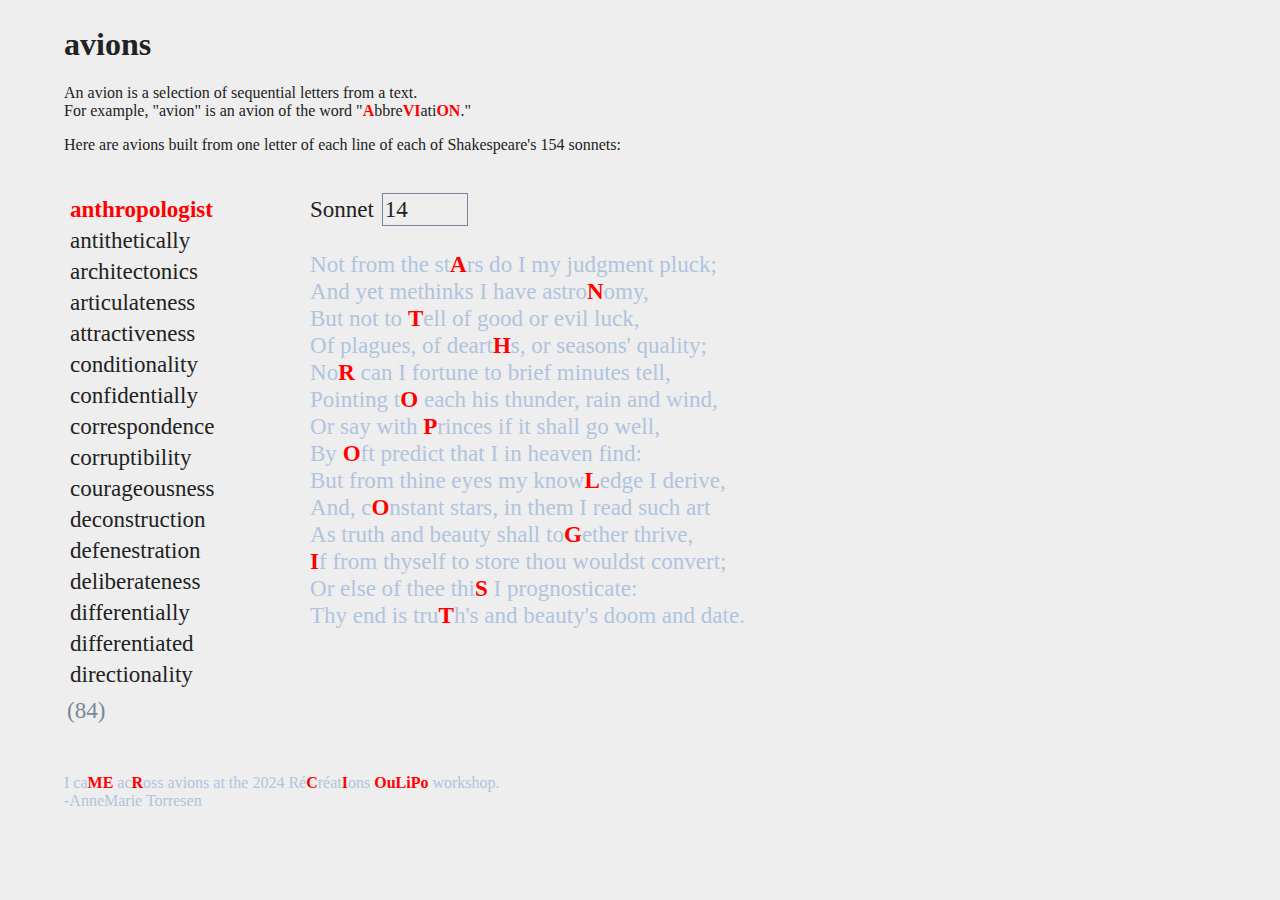
<file: index.html>
<!DOCTYPE html>
<html lang="en" dir="ltr">
  <head>
    <meta charset="utf-8">
    <script src="sonnets.js"></script>
    <script src="words.js"></script>
    <script src="indexes.js"></script>
    <script src="code.js"></script>
    <link rel="stylesheet" href="styles.css">
    <link rel="icon" href="avion.ico">
    <title>Avions</title>
  </head>
  <body onload="start();">
    <h1>avions</h1>
    <p>An avion is a selection of sequential letters from a text.<br>
      For example, "avion" is an avion of the word
        "<em id=emEx >A</em>bbre<em>VI</em>ati<em>ON</em>."<br>
    </p>

    <p>Here are avions built from
      one letter of each line of each of Shakespeare's 154 sonnets:</p>

    <br>

    <table class="main">
      <tr>
        <td id="wordList" />
        <td>
          <label for="sonnetNumber">Sonnet </label>
          <input type="number" id="sonnetNumber" name="sonnetNumber"
            value="14" onchange="start()" min="1" max="154" />
          <p id="sonnet" />
        </td>
      </tr>
      <tr>
        <td id="wordCount" />
      </tr>
    </table>

    <br>

    <div class="note">
      I ca<em>ME</em> ac<em>R</em>oss avions at the 2024 Ré<em>C</em>réat<em>I</em>ons
      <a href="https://oulipo.net/"><em>OuLiPo</em></a> workshop.
      <br>
      <a href="https://atorresen.github.io/art/" class="note">-AnneMarie Torresen</a>
    </div>
  </body>
</html>
</file>
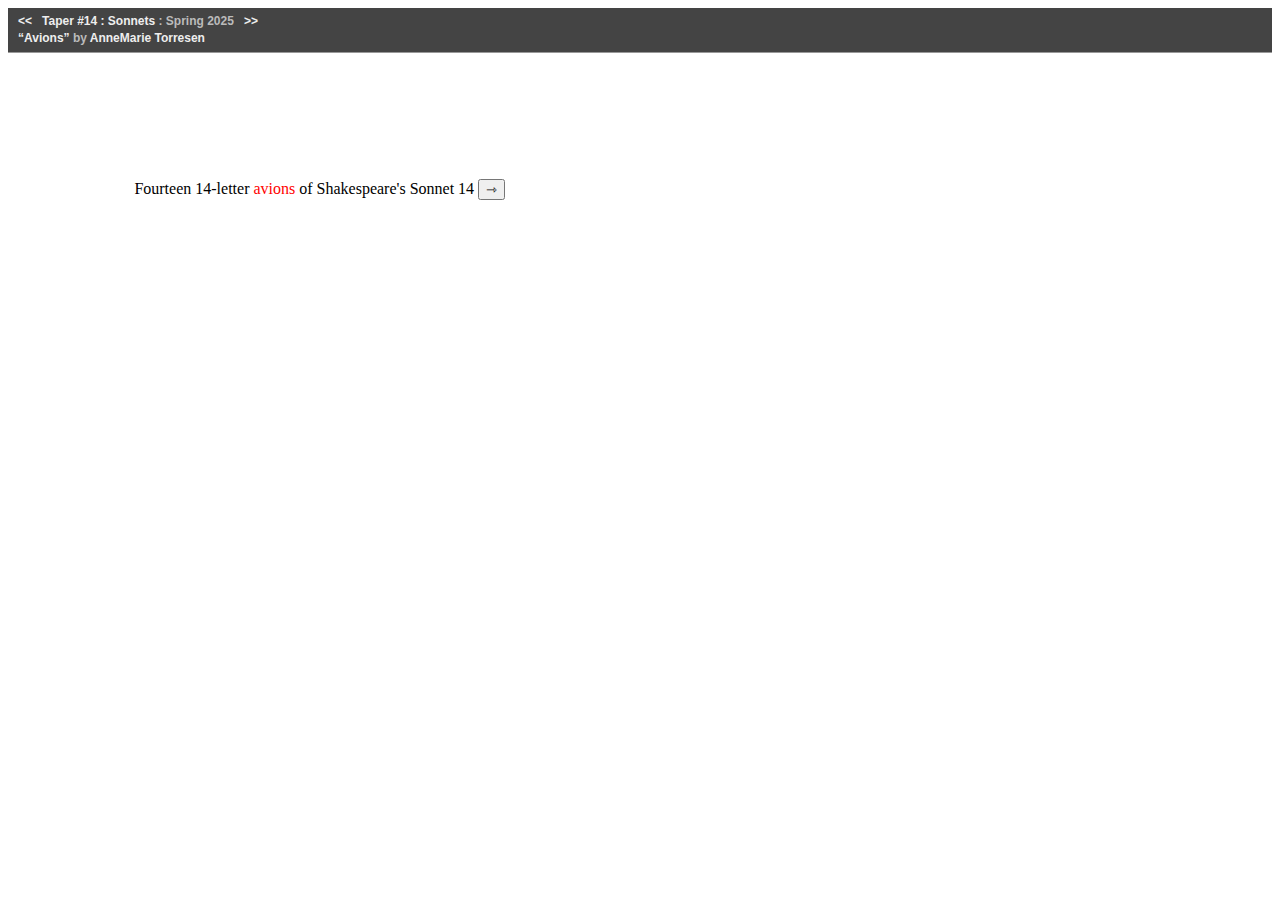
<file: taper.html>
<!DOCTYPE html>
<html lang="en">

<head>
	<meta charset="utf-8">
	<title>Avions (Taper #14)</title>

	<!-- "Avions" Copyright (C) 2025 AnneMarie Torresen

Copying and distribution of this file, with or without modification,
are permitted in any medium without royalty provided the copyright
notice and this notice are preserved. This file is offered as-is,
without any warranty.

This is from Taper #14: Sonnets, Spring 2025:

https://taper.badquar.to/14/avions.html

An avion is a selection of sequential letters from a text.
For example, "avion" is an avion of "AbbreVIatiON."

I learned about avions at the 2024 OuLiPo Récréations workshop.

For this entry in Taper #14: Sonnets, I collected 14 avions of
William Shakespeare's 14th sonnet that are 14-letter words
in which each letter appears in a separate line.

Sonnet 14 yields 84 avions that meet this constraint,
which is the most of any Shakespearean sonnet!
See https://atorresen.github.io/avions for all possible avions of this form.

-->

	<style>
		body {3
			margin: 0;
			overflow: hidden
		}

		a {
			color: #eee;
			text-decoration: none
		}

		header {
			margin: 0;
			padding: 0;
			background-color: #444;
			color: #bbb;
			position: relative;
			z-index: 1000
		}

		header>h1 {
			margin: 0;
			font-size: 12px;
			font-family: sans-serif;
			border-bottom: 1px #999 solid;
			padding: 5px 10px;
			line-height: 17px
		}
	</style>
</head>

<body>
	<header id="nav">
		<h1>
			<a href="prev.html">&lt;&lt;</a> &nbsp;
			<a href="index.html">Taper #14 :
				Sonnets</a> : Spring 2025 &nbsp;
			<a href="next.html">&gt;&gt;</a><br>
			<a href="Avions.html">“Avions”</a> by
			<a href="about.html#Torresen">AnneMarie Torresen</a>
		</h1>
	</header>
		<div style="margin:10%">
			Fourteen 14-letter <a href="https://atorresen.github.io/avions" style="color:red">
				avions</a> of Shakespeare's Sonnet 14
			<button onclick="f()">⇾</button>
			<p id="w" style="color:gray"></p>
			<p id="s"></p>
		</div>
		<script>
			l=[
				[4,74,109,143,202,256,273,311,350,413,453,501,559,609],
				[36,73,96,139,204,235,273,319,361,436,473,489,568,586],
				[2,55,98,152,205,230,297,315,382,433,465,502,544,607],
				[10,46,109,127,205,221,280,333,355,426,454,489,569,622],
				[29,63,101,125,208,243,300,331,358,424,452,509,575,600],
				[15,56,95,149,177,230,288,328,388,421,453,501,545,609],
				[19,51,118,124,201,235,273,316,350,433,446,489,548,617],
				[1,67,96,149,176,226,279,312,360,429,457,530,572,603],
				[38,47,106,132,205,234,265,325,349,424,467,489,574,607],
				[13,51,88,157,177,225,287,311,373,405,467,489,545,614],
				[5,63,106,164,176,239,294,311,350,413,453,512,569,590],
				[5,68,113,156,207,246,264,343,350,400,469,489,548,617],
				[4,73,113,140,201,253,294,337,367,413,453,501,559,609],
				[36,73,93,130,178,226,282,323,382,433,465,505,568,593]
			];
			i=0;
			f=()=>{
				w=[];
				s="Not from the stars do I my judgment pluck;<br>And yet methinks I have astronomy,<br>But not to tell of good or evil luck<br>Of plagues, of dearths, or seasons' quality;<br>Nor can I fortune to brief minutes tell,<br>Pointing to each his thunder, rain and wind,<br>Or say with princes if it shall go well,<br>By oft predict that I in heaven find:<br>But from thine eyes my knowledge I derive,<br>And, constant stars, in them I read such art<br>As truth and beauty shall together thrive,<br>If from thyself to store thou woulds't convert;<br>Or else of thee this I prognosticate:<br>Thy end is truth and beauty's doom and date.".split("");
				for(j of l[i%14]){
					w.push(s[j].toLowerCase());
					s[j]="<span style='color:red;font-weight:bold'>"+s[j].toUpperCase()+"</span>"
				};
				i++;
				for(x of ["w","s"]){document.getElementById(x).innerHTML=eval(x).join("")}
			}
		</script>
</body>
</html>
</file>
<file: styles.css>
:root {
  --bg: #eee;
  --text: #222;
  --sonnet: lightsteelblue;
  --em: red;
  --accent: lightslategray;
  --size: calc(max(1.8vw, 1rem));
}

body {
  background-color: var(--bg);
  color: var(--text);
  font-family: serif;
  font-size: 1rem;
  margin: 2% 5%;
}

em {
  color: var(--em);
  font-style: normal;
  font-weight: bold;
}

a {
  text-decoration: none;
}

button {
  background-color: var(--bg);
  border: none;
  color: var(--text);
  cursor: pointer;
  font-family: serif;
  font-size: var(--size);
  margin: 0;
  padding: 0;
}

td {
  color: var(--sonnet);
  padding-right: 20px;
  vertical-align: text-top;
}

.main {
  width: 100%;
  font-size: var(--size);
}

#wordList {
  width: 220px;
}

.scroll {
  height: 500px;
  overflow-y: scroll;
}

input {
  background-color: var(--bg);
  color: var(--text);
  border: solid var(--accent) 1px;
  font-family: serif;
  font-size: var(--size);
  margin: 2px;
  padding: 2px;
  width: 80px;
}

label {
  color: var(--text);
}

#wordCount {
  color: var(--accent);
}

.note {
  color: var(--sonnet);
  margin-top: 29px;
}
</file>
